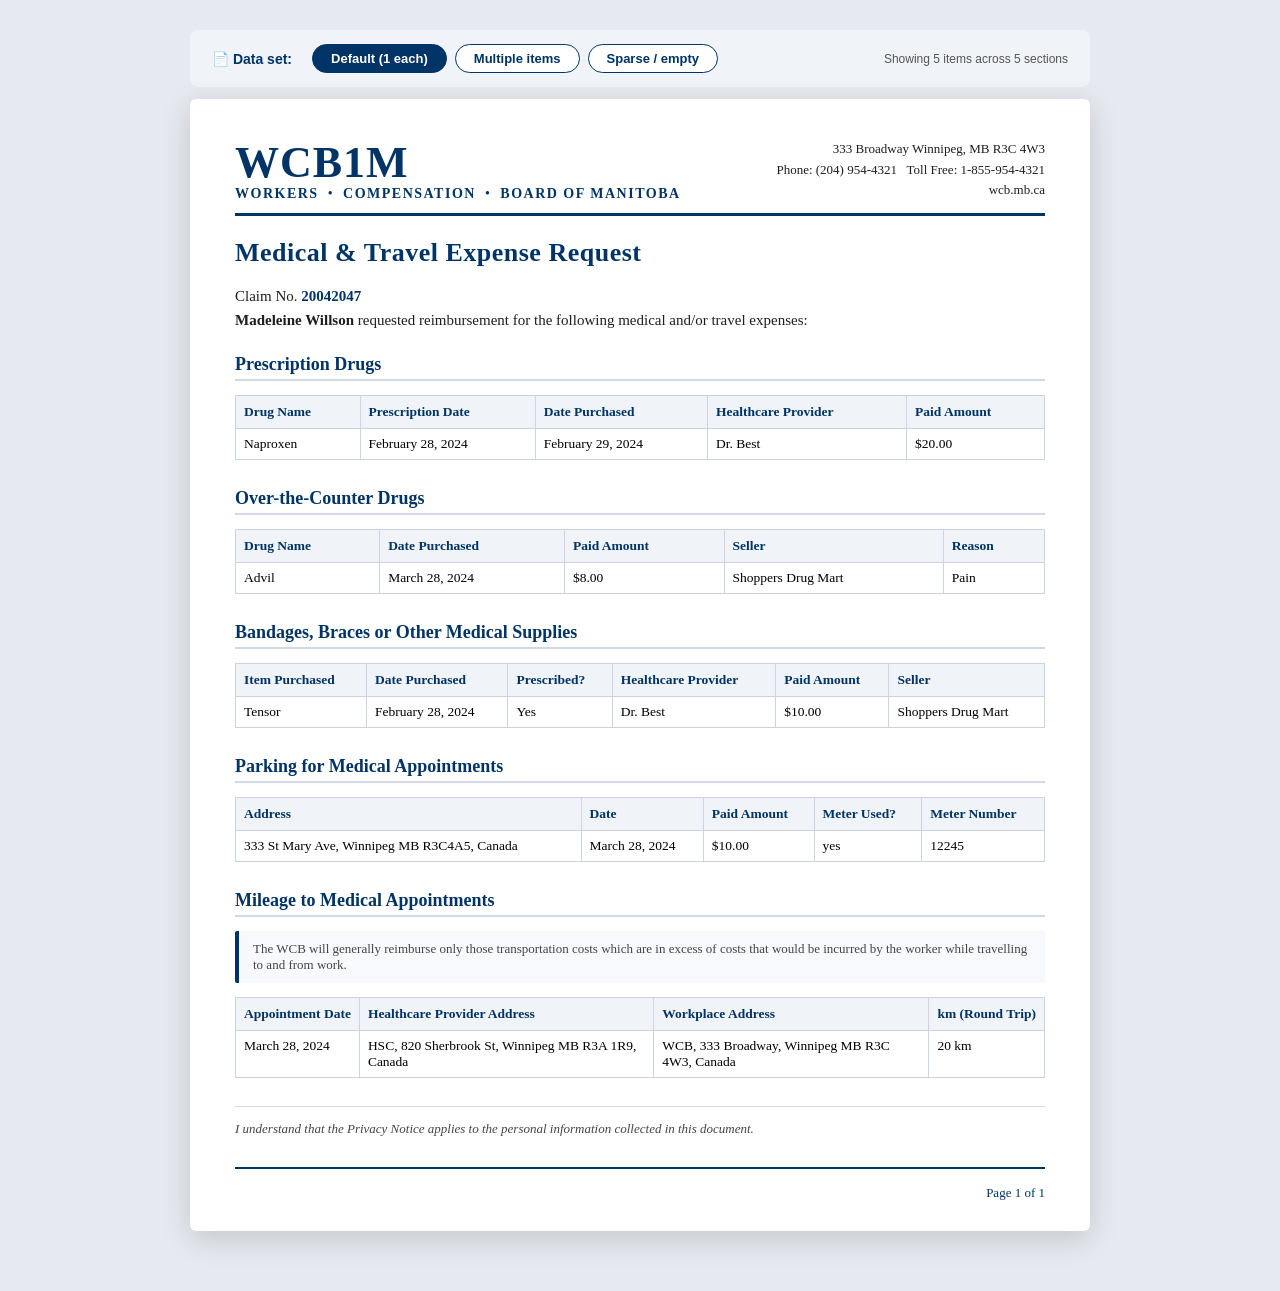
<file: Medical and Travel Expense Request/index.html>
<!DOCTYPE html>
<html lang="en">
<head>
    <meta charset="UTF-8" />
    <meta name="viewport" content="width=device-width, initial-scale=1.0" />
    <title>WCB – Medical &amp; Travel Expense Request</title>
    <link rel="stylesheet" href="styles.css" />
</head>
<body>

    <!-- ===== DATA CONTROLS (top bar) ===== -->
    <div class="controls" id="controls">
        <label>📄 Data set:</label>
        <div class="btn-group" id="dataSetButtons">
            <button class="active" data-set="default">Default (1 each)</button>
            <button data-set="multi">Multiple items</button>
            <button data-set="sparse">Sparse / empty</button>
        </div>
        <span class="badge" id="dataBadge">Showing 1 item per section</span>
    </div>

    <!-- ===== DOCUMENT ===== -->
    <div class="document-wrapper" id="document">

        <!-- TOP HEADER: logo left, contact right -->
        <header class="wcb-header">
            <div class="wcb-logo">
                <div class="main">WCB1M</div>
                <div class="sub">
                    <span>Workers</span>
                    <span class="divider">•</span>
                    <span>Compensation</span>
                    <span class="divider">•</span>
                    <span>Board of Manitoba</span>
                </div>
            </div>
            <div class="wcb-contact">
                <div>333 Broadway Winnipeg, MB R3C 4W3</div>
                <div>Phone: (204) 954-4321 &nbsp; Toll Free: 1-855-954-4321</div>
                <div>wcb.mb.ca</div>
            </div>
        </header>

        <!-- TITLE -->
        <h1 class="doc-title">Medical &amp; Travel Expense Request</h1>

        <!-- CLAIM INFO -->
        <div class="claim-info">
            <p>
                Claim No. <span class="claim-no" id="claimNumber">20042047</span>
            </p>
            <p>
                <span class="worker-name" id="workerName">Madeleine Willson</span>
                requested reimbursement for the following medical and/or travel expenses:
            </p>
        </div>

        <!-- ===== SECTION: Prescription Drugs ===== -->
        <h2 class="section-title">Prescription Drugs</h2>
        <div class="table-wrap">
            <table id="prescriptionTable">
                <thead>
                    <tr>
                        <th>Drug Name</th>
                        <th>Prescription Date</th>
                        <th>Date Purchased</th>
                        <th>Healthcare Provider</th>
                        <th>Paid Amount</th>
                    </tr>
                </thead>
                <tbody id="prescriptionBody">
                    <!-- injected by JS -->
                </tbody>
            </table>
        </div>

        <!-- ===== SECTION: Over-the-Counter Drugs ===== -->
        <h2 class="section-title">Over-the-Counter Drugs</h2>
        <div class="table-wrap">
            <table id="otcTable">
                <thead>
                    <tr>
                        <th>Drug Name</th>
                        <th>Date Purchased</th>
                        <th>Paid Amount</th>
                        <th>Seller</th>
                        <th>Reason</th>
                    </tr>
                </thead>
                <tbody id="otcBody">
                    <!-- injected by JS -->
                </tbody>
            </table>
        </div>

        <!-- ===== SECTION: Bandages, Braces or Other Medical Supplies ===== -->
        <h2 class="section-title">Bandages, Braces or Other Medical Supplies</h2>
        <div class="table-wrap">
            <table id="suppliesTable">
                <thead>
                    <tr>
                        <th>Item Purchased</th>
                        <th>Date Purchased</th>
                        <th>Prescribed?</th>
                        <th>Healthcare Provider</th>
                        <th>Paid Amount</th>
                        <th>Seller</th>
                    </tr>
                </thead>
                <tbody id="suppliesBody">
                    <!-- injected by JS -->
                </tbody>
            </table>
        </div>

        <!-- ===== SECTION: Parking ===== -->
        <h2 class="section-title">Parking for Medical Appointments</h2>
        <div class="table-wrap">
            <table id="parkingTable">
                <thead>
                    <tr>
                        <th>Address</th>
                        <th>Date</th>
                        <th>Paid Amount</th>
                        <th>Meter Used?</th>
                        <th>Meter Number</th>
                    </tr>
                </thead>
                <tbody id="parkingBody">
                    <!-- injected by JS -->
                </tbody>
            </table>
        </div>

        <!-- ===== SECTION: Mileage ===== -->
        <h2 class="section-title">Mileage to Medical Appointments</h2>

        <div class="mileage-note">
            The WCB will generally reimburse only those transportation costs which are in excess
            of costs that would be incurred by the worker while travelling to and from work.
        </div>

        <div class="table-wrap">
            <table id="mileageTable">
                <thead>
                    <tr>
                        <th>Appointment Date</th>
                        <th>Healthcare Provider Address</th>
                        <th>Workplace Address</th>
                        <th>km (Round Trip)</th>
                    </tr>
                </thead>
                <tbody id="mileageBody">
                    <!-- injected by JS -->
                </tbody>
            </table>
        </div>

        <!-- ===== PRIVACY NOTICE ===== -->
        <div class="privacy-notice">
            I understand that the Privacy Notice applies to the personal information collected in this document.
        </div>

        <!-- ===== FOOTER (page number only) ===== -->
        <footer class="doc-footer">
            <span class="page-num" id="pageNumber">Page 1 of 1</span>
        </footer>

    </div>

    <script src="script.js"></script>
</body>
</html>
</file>
<file: Medical and Travel Expense Request/styles.css>
/* ---------- RESET & BASE ---------- */
* {
    margin: 0;
    padding: 0;
    box-sizing: border-box;
}

body {
    background: #e6e9ef;
    display: flex;
    flex-direction: column;
    align-items: center;
    padding: 30px 20px;
    font-family: 'Times New Roman', Times, serif;
}

/* ---------- DOCUMENT CARD ---------- */
.document-wrapper {
    max-width: 900px;
    width: 100%;
    background: #ffffff;
    box-shadow: 0 8px 30px rgba(0, 0, 0, 0.15);
    border-radius: 6px;
    padding: 40px 45px 30px;
    position: relative;
    margin-bottom: 30px;
}

/* ---------- HEADER: logo left, contact right ---------- */
.wcb-header {
    display: flex;
    justify-content: space-between;
    align-items: flex-end;
    border-bottom: 3px solid #003366;
    padding-bottom: 12px;
    margin-bottom: 22px;
}

.wcb-logo {
    display: flex;
    flex-direction: column;
    line-height: 1;
}

.wcb-logo .main {
    font-size: 44px;
    font-weight: 700;
    letter-spacing: 1px;
    color: #003366;
    font-family: 'Times New Roman', Times, serif;
}

.wcb-logo .sub {
    font-size: 14px;
    font-weight: 600;
    letter-spacing: 1.5px;
    color: #003366;
    text-transform: uppercase;
    margin-top: 2px;
    font-family: 'Times New Roman', Times, serif;
}

.wcb-logo .sub span {
    display: inline-block;
}

.wcb-logo .sub .divider {
    margin: 0 4px;
    font-weight: 300;
}

.wcb-contact {
    text-align: right;
    font-size: 13px;
    line-height: 1.5;
    color: #1e1e1e;
    font-family: 'Times New Roman', Times, serif;
}

.wcb-contact div {
    margin-bottom: 1px;
}

/* ---------- TITLE ---------- */
.doc-title {
    font-size: 26px;
    font-weight: 700;
    color: #003366;
    margin: 6px 0 16px 0;
    letter-spacing: 0.5px;
    font-family: 'Times New Roman', Times, serif;
}

/* ---------- CLAIM INFO ---------- */
.claim-info {
    font-size: 15px;
    color: #1e1e1e;
    margin-bottom: 22px;
    line-height: 1.6;
    font-family: 'Times New Roman', Times, serif;
}

.claim-info .claim-no {
    font-weight: 700;
    color: #003366;
}

.claim-info .worker-name {
    font-weight: 600;
}

/* ---------- SECTION HEADERS ---------- */
.section-title {
    font-size: 18px;
    font-weight: 700;
    color: #003366;
    border-bottom: 2px solid #d0d7e6;
    padding-bottom: 4px;
    margin: 28px 0 14px 0;
    font-family: 'Times New Roman', Times, serif;
}

.section-title:first-of-type {
    margin-top: 0;
}

/* ---------- TABLES ---------- */
.table-wrap {
    overflow-x: auto;
    margin-bottom: 6px;
}

table {
    width: 100%;
    border-collapse: collapse;
    font-size: 13.5px;
    font-family: 'Times New Roman', Times, serif;
}

table thead th {
    background: #f0f3f8;
    color: #003366;
    font-weight: 700;
    padding: 8px 8px;
    text-align: left;
    border: 1px solid #cdd4e0;
    white-space: nowrap;
    font-family: 'Times New Roman', Times, serif;
}

table tbody td {
    padding: 7px 8px;
    border: 1px solid #cdd4e0;
    vertical-align: top;
    background: #fff;
    font-family: 'Times New Roman', Times, serif;
}

table tbody tr:nth-child(even) td {
    background: #fafbfc;
}

.empty-row td {
    color: #888;
    font-style: italic;
    text-align: center;
    padding: 18px 10px;
}

/* ---------- MILEAGE NOTE ---------- */
.mileage-note {
    font-size: 13px;
    color: #444;
    background: #f7f9fc;
    padding: 10px 14px;
    border-left: 4px solid #003366;
    margin: 12px 0 14px 0;
    border-radius: 2px;
    font-family: 'Times New Roman', Times, serif;
}

/* ---------- PRIVACY NOTICE ---------- */
.privacy-notice {
    font-size: 13px;
    color: #444;
    margin-top: 28px;
    padding-top: 14px;
    border-top: 1px solid #d0d7e6;
    font-style: italic;
    font-family: 'Times New Roman', Times, serif;
}

/* ---------- FOOTER ---------- */
.doc-footer {
    margin-top: 30px;
    padding-top: 16px;
    border-top: 2px solid #003366;
    display: flex;
    justify-content: flex-end;
    font-size: 13px;
    color: #1e1e1e;
    font-family: 'Times New Roman', Times, serif;
}

.doc-footer .page-num {
    font-weight: 500;
    color: #003366;
}

/* ---------- DATA CONTROLS (unchanged) ---------- */
.controls {
    max-width: 900px;
    width: 100%;
    display: flex;
    flex-wrap: wrap;
    align-items: center;
    gap: 12px 20px;
    background: #f0f3f8;
    padding: 14px 22px;
    border-radius: 8px;
    margin-bottom: 12px;
}

.controls label {
    font-weight: 600;
    font-size: 14px;
    color: #003366;
    font-family: 'Segoe UI', Arial, sans-serif;
}

.controls .btn-group {
    display: flex;
    flex-wrap: wrap;
    gap: 8px;
}

.controls button {
    background: #ffffff;
    border: 1.5px solid #003366;
    color: #003366;
    padding: 6px 18px;
    border-radius: 20px;
    font-size: 13px;
    font-weight: 600;
    cursor: pointer;
    transition: 0.2s;
    font-family: 'Segoe UI', Arial, sans-serif;
}

.controls button:hover {
    background: #e6edf6;
}

.controls button.active {
    background: #003366;
    color: #ffffff;
    border-color: #003366;
}

.controls .badge {
    font-size: 12px;
    color: #555;
    margin-left: auto;
    font-family: 'Segoe UI', Arial, sans-serif;
}

/* ---------- RESPONSIVE ---------- */
@media (max-width: 700px) {
    .document-wrapper {
        padding: 22px 18px 20px;
    }

    .wcb-logo .main {
        font-size: 32px;
    }

    .wcb-logo .sub {
        font-size: 11px;
        letter-spacing: 0.8px;
    }

    .wcb-contact {
        font-size: 11px;
        text-align: right;
    }

    .doc-title {
        font-size: 20px;
    }

    table,
    table thead th,
    table tbody td {
        font-size: 12px;
    }

    table thead th,
    table tbody td {
        padding: 5px 6px;
    }

    .doc-footer {
        justify-content: center;
    }

    .controls {
        flex-direction: column;
        align-items: stretch;
    }

    .controls .badge {
        margin-left: 0;
        text-align: center;
    }
}

@media print {
    body {
        background: #fff;
        padding: 0;
    }

    .document-wrapper {
        box-shadow: none;
        border-radius: 0;
        padding: 30px 35px 25px;
    }

    .controls {
        display: none !important;
    }

    table tbody tr:nth-child(even) td {
        background: #fafbfc;
    }
}
</file>
